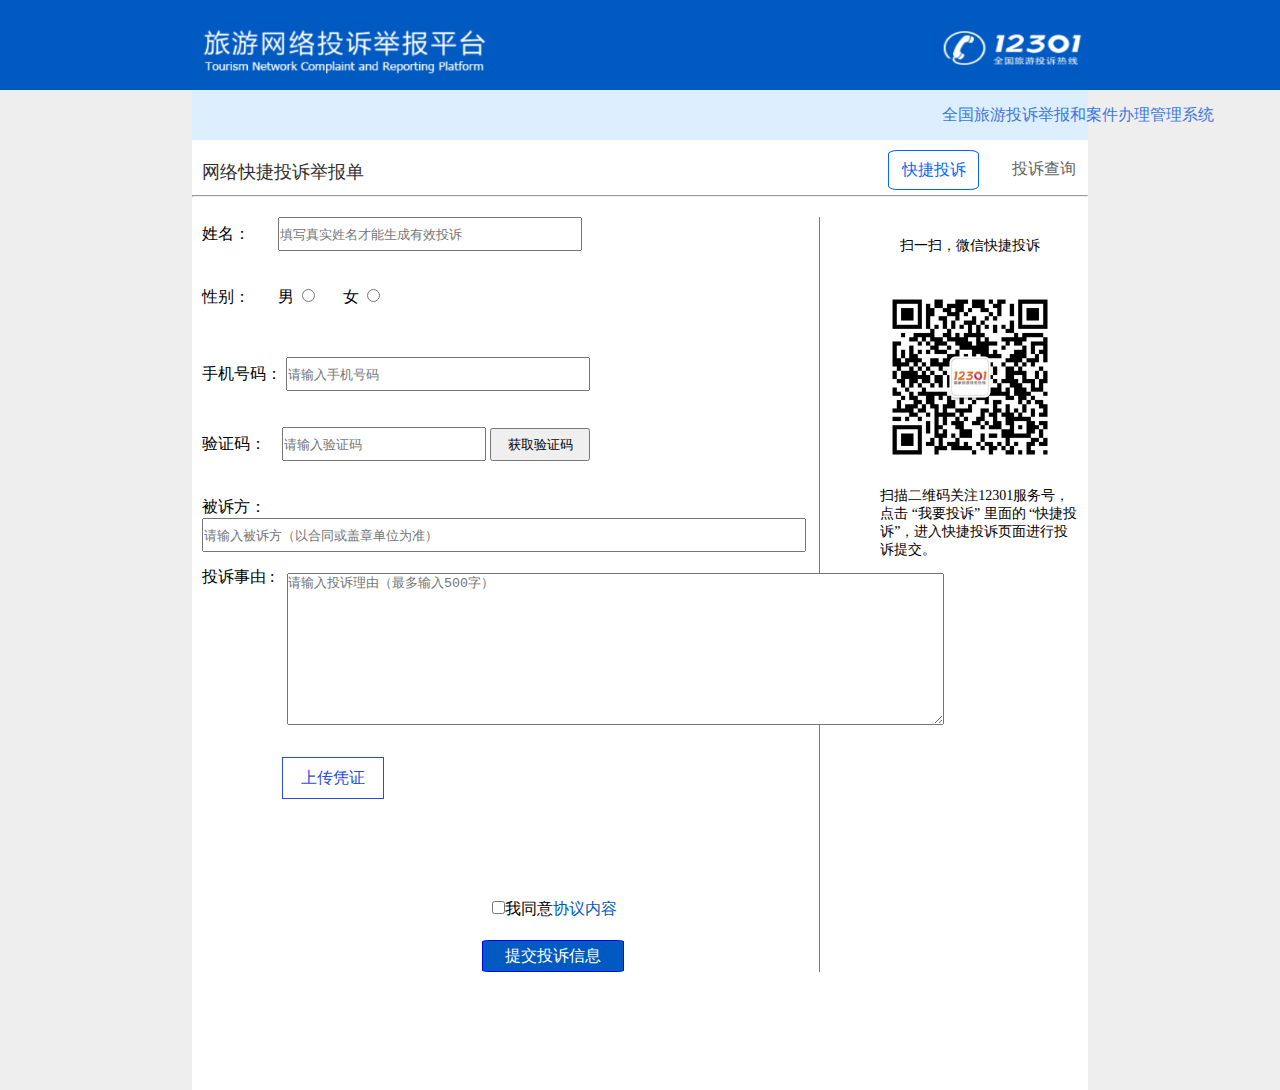
<file: help.html>
<!DOCTYPE html>
<html lang="en">

<head>
    <meta charset="UTF-8">
    <meta name="viewport" content="width=device-width, initial-scale=1.0">
    <meta http-equiv="X-UA-Compatible" content="ie=edge">
    <title>Document</title>
    <link rel="stylesheet" href="./css/help.css">
</head>

<body>
    <header>
        <div class="head">
            <div class="head_title">
                <div class="img1">
                    <img src="./img/jubao.png" alt="">
                </div>
                <div class="img2">
                    <img src="./img/tousu.png" alt="">
                </div>
            </div>
        </div>
    </header>
    <main>
        <div class="content_box">
            <div class="top">
                <a href="#">全国旅游投诉举报和案件办理管理系统</a>
            </div>
            <div class="title">
                <h1>网络快捷投诉举报单</h1>
                <div class="button">
                    <div class="fast">快捷投诉</div>
                    <div class="query">投诉查询</div>
                </div>
            </div>
            <hr>
            <div class="center_box">
                <div class="left_box">
                    <div class="left_content">
                        <span>姓名：&nbsp;&nbsp;&nbsp;&nbsp;&nbsp;&nbsp;</span>
                        <input type="name" style="width: 300px;height: 30px;" placeholder="填写真实姓名才能生成有效投诉">
                    </div>
                    <div class="left_content">
                        <span>性别：&nbsp;&nbsp;&nbsp;&nbsp;&nbsp;&nbsp;</span>
                        <label for="male">男</label>&nbsp;&nbsp;<input type="radio" id="male" name="gender">&nbsp;&nbsp;&nbsp;&nbsp;&nbsp;&nbsp;
                        <label for="female">女</label>&nbsp;&nbsp;<input type="radio" id="female" name="gender">
                    </div>
                    <div class="left_content">
                        <label for="">手机号码：</label>
                        <input type="phone" style="width: 300px;height: 30px;" placeholder="请输入手机号码">
                    </div>
                    <div class="left_content">
                        <label for="">验证码：&nbsp;&nbsp;&nbsp;</label>
                        <input type="text" style="width: 200px;height: 30px;" placeholder="请输入验证码">
                        <input type="button" value="获取验证码" style="width: 100px;height: 33px;">
                    </div>
                    <div class="left_content">
                        <label for="">被诉方：&nbsp;&nbsp;&nbsp;</label>
                        <input type="text" style="width: 600px;height: 30px;" placeholder="请输入被诉方（以合同或盖章单位为准）">
                    </div>
                    <div class="left_content1">
                        <div class="thing">投诉事由 :&nbsp;&nbsp;&nbsp;</div>
                        <textarea name="" id="" cols="80" rows="10" placeholder="请输入投诉理由（最多输入500字）"></textarea>
                    </div>
                    <div class="voucher">
                        <a href="#">上传凭证</a>
                        <div class="voucher_none">
                            <div class="voucher_text">注：可上传合同、发票、票据、行程单、图片、视频、录音文件等, 大小不超过10MB</div>
                            <input type="file">
                        </div>
                    </div>
                    <div class="agree">
                        <input type="checkbox"><label for="">我同意<a href="#">协议内容</a></label>
                    </div>
                    <div class="submit">提交投诉信息</div>
                </div>
                <div class="right_box">
                    <div class="top_text">扫一扫，微信快捷投诉</div>
                    <div class="right_img">
                        <img src="./img/qrcode.jpg" alt="">
                    </div>
                    <div class="bottom_text">扫描二维码关注12301服务号，点击 “我要投诉” 里面的 “快捷投诉”，进入快捷投诉页面进行投诉提交。</div>
                </div>
            </div>
        </div>
    </main>
    <footer></footer>
</body>

</html>
</file>
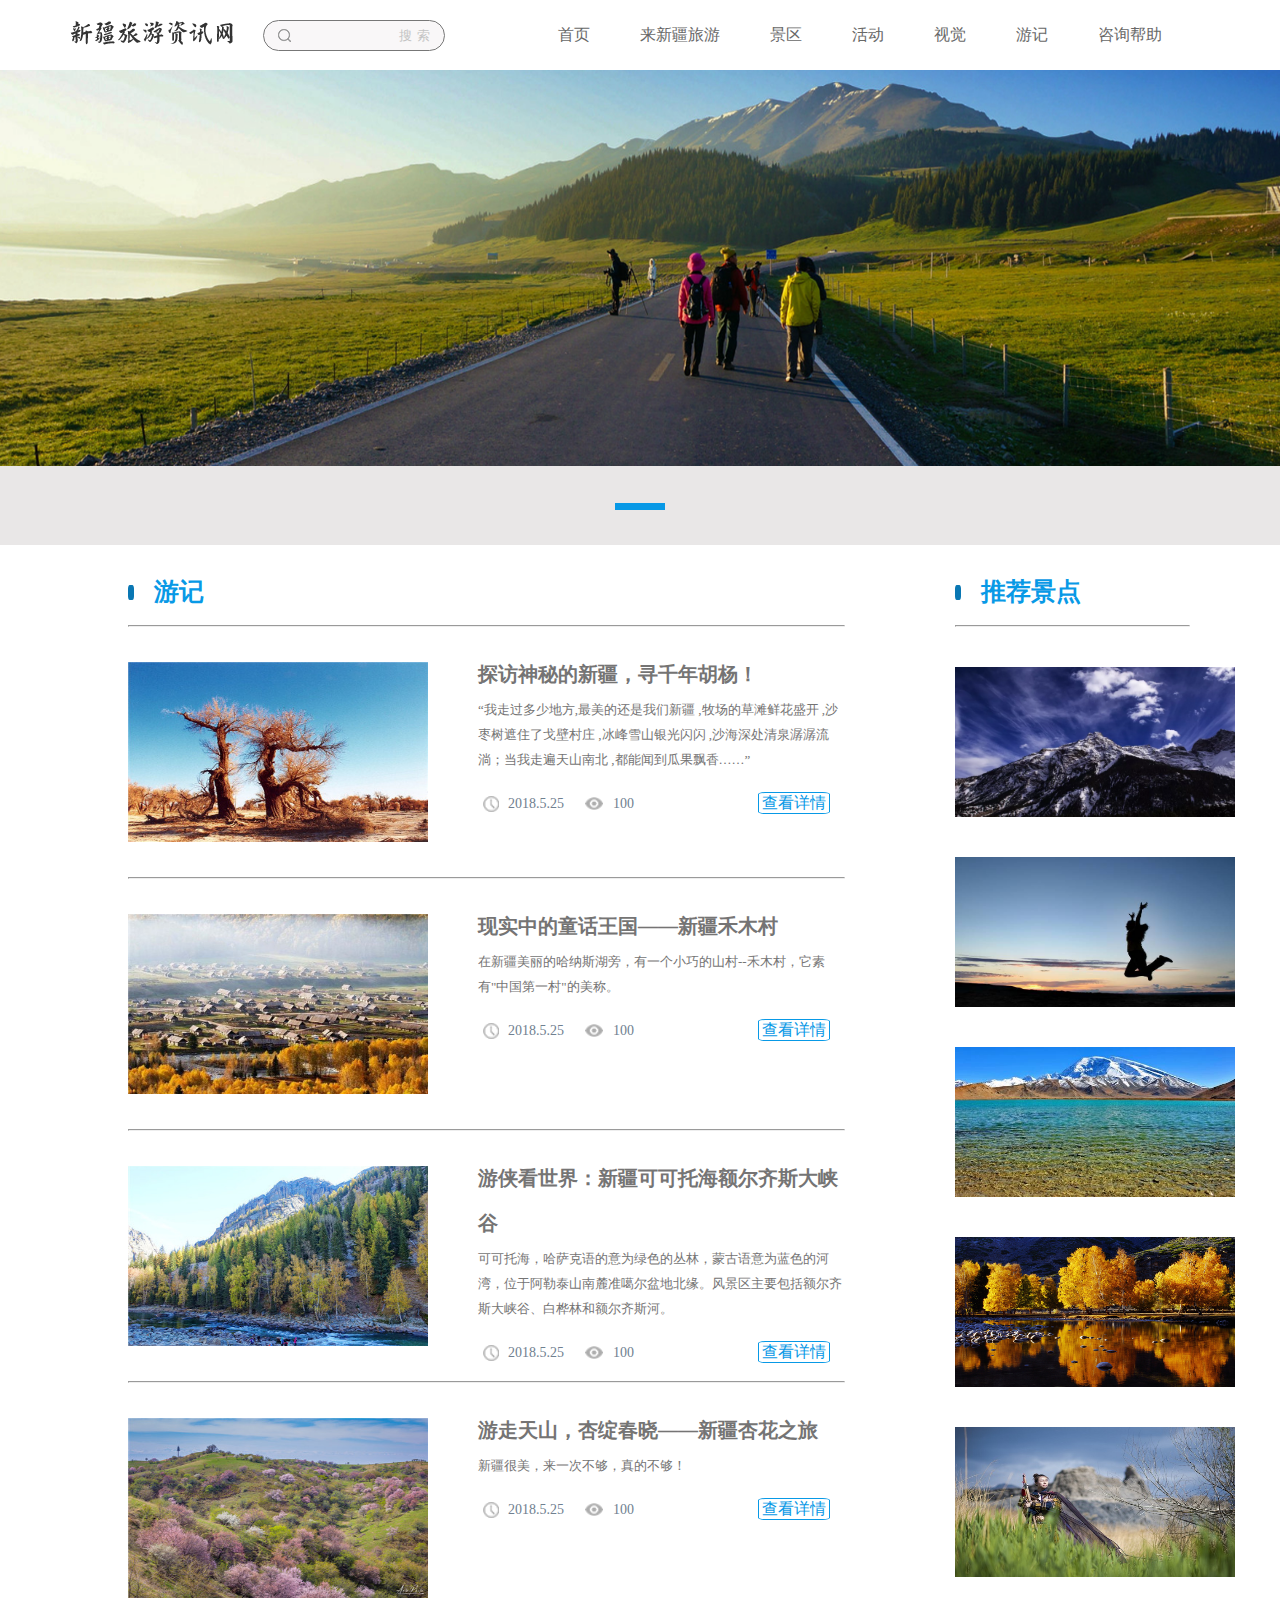
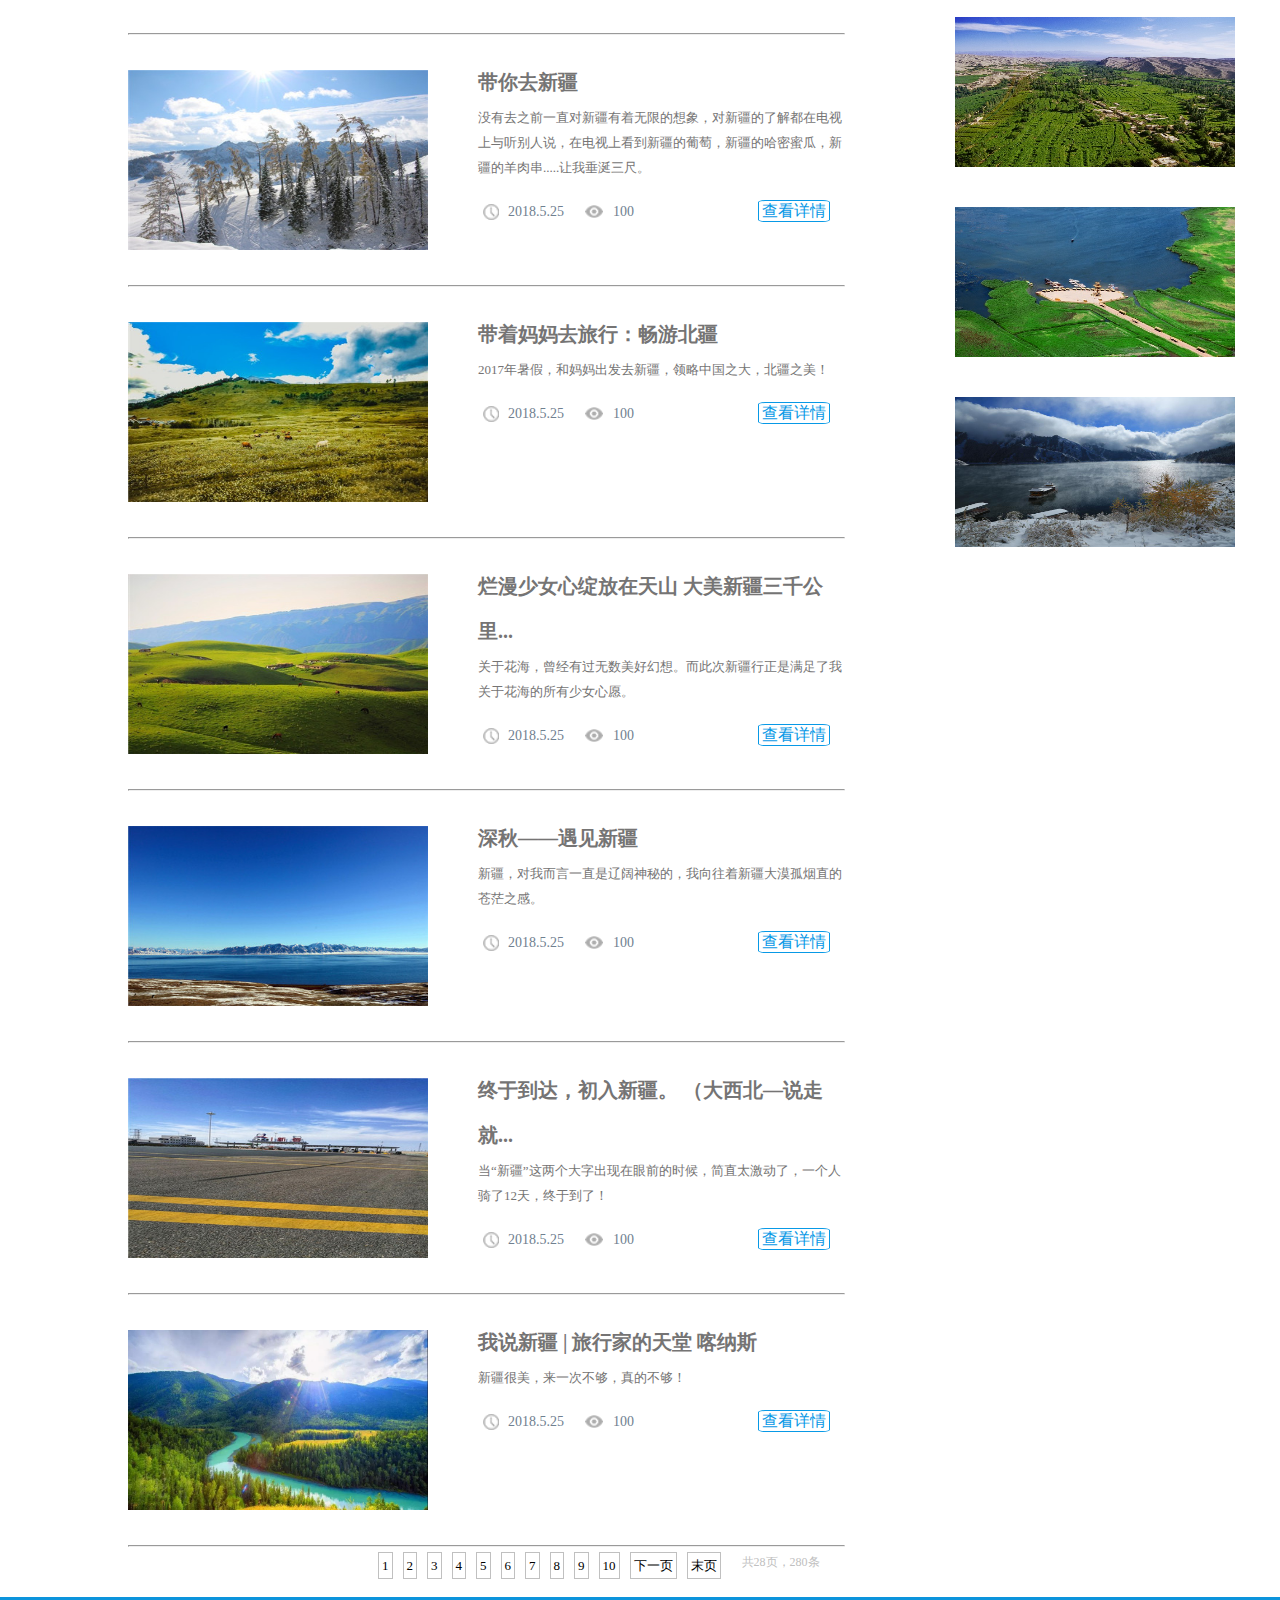
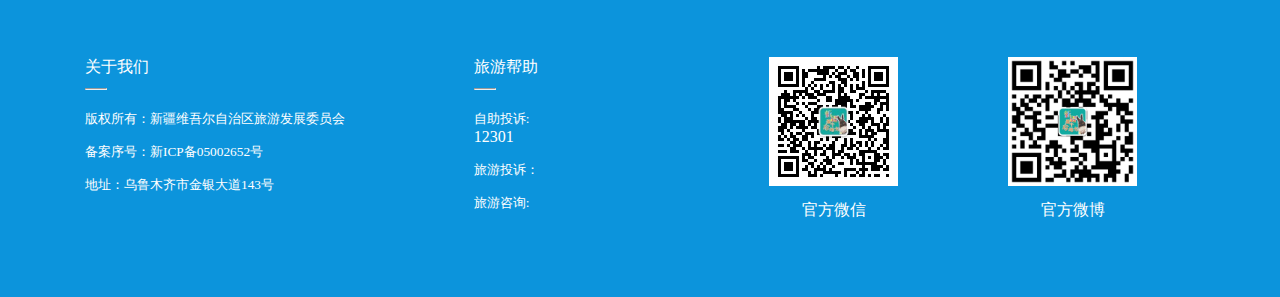
<file: travel_note.html>
<!DOCTYPE html>
<html lang="en">

<head>
    <meta charset="UTF-8">
    <meta name="viewport" content="width=device-width, initial-scale=1.0">
    <meta http-equiv="X-UA-Compatible" content="ie=edge">
    <title>Document</title>
    <link rel="stylesheet" href="./css/tranvel_note.css">
    <link rel="stylesheet" href="./css/Travel-header.css">
    <link rel="stylesheet" href="./css/Travel-footer.css">
</head>

<body>
    <!-- 头部 -->
    <header>
        <!-- 图标 -->
        <div class="header-logo"><img src="./img/logo.png" alt=""></div>
        <!-- 搜索 -->
        <div class="header-search">
            <input type="text" value="搜索&nbsp">
            <img src="./img/search.png" alt="">
        </div>
        <!-- 列表 -->
        <nav>
            <ul>
                <li><a href="">首页</a></li>
                <li><a href="">来新疆旅游</a></li>
                <li><a href="">景区</a></li>
                <li><a href="">活动</a></li>
                <li><a href="">视觉</a></li>
                <li><a href="">游记</a></li>
                <li><a href="">咨询帮助</a></li>

            </ul>
        </nav>
    </header>
    <main>
        <div class="content_top">
            <div class="top_img">
                <img src="./img/youji_banner_1.png" alt="">
            </div>
            <div class="top_button"></div>
        </div>
        <div class="content_main">
            <div class="main_left">
                <div class="title">
                    <div class="ellipse"></div>
                    <h1>游记</h1>
                </div>
                <hr>
                <div class="left_article">
                    <div class="article_img">
                        <img src="./img/6406F076B596288E94536C7789C_885DFFEA_E9DD.jpg" alt="">
                    </div>
                    <div class="article_text">
                        <h1><a href="#">探访神秘的新疆，寻千年胡杨！</a></h1>

                        <p><a href="#">“我走过多少地方,最美的还是我们新疆 ,牧场的草滩鲜花盛开 ,沙枣树遮住了戈壁村庄 ,冰峰雪山银光闪闪 ,沙海深处清泉潺潺流淌；当我走遍天山南北
                                ,都能闻到瓜果飘香……”</a></p>
                        <div class="article_time">
                            <div class="time_eye">
                                <div class="time">2018.5.25</div>
                                <div class="eye">100</div>
                            </div>
                            <div class="text"><a href="#">查看详情</a></div>
                        </div>
                    </div>
                </div>
                <hr>
                <div class="left_article">
                    <div class="article_img">
                        <img src="./img/15830FCA936626D4DF11B32290D_8140D7A0_F87E.jpg" alt="">
                    </div>
                    <div class="article_text">
                        <h1><a href="#">现实中的童话王国——新疆禾木村</a></h1>

                        <p><a href="#">在新疆美丽的哈纳斯湖旁，有一个小巧的山村--禾木村，它素有"中国第一村"的美称。</a></p>
                        <div class="article_time">
                            <div class="time_eye">
                                <div class="time">2018.5.25</div>
                                <div class="eye">100</div>
                            </div>
                            <div class="text"><a href="#">查看详情</a></div>
                        </div>
                    </div>
                </div>
                <hr>
                <div class="left_article">
                    <div class="article_img">
                        <img src="./img/79BBAA3DFCFD153CCCFA0A91CDC_908EE343_12D66.jpg" alt="">
                    </div>
                    <div class="article_text">
                        <h1><a href="#">游侠看世界：新疆可可托海额尔齐斯大峡谷</a></h1>

                        <p><a href="#">可可托海，哈萨克语的意为绿色的丛林，蒙古语意为蓝色的河湾，位于阿勒泰山南麓准噶尔盆地北缘。风景区主要包括额尔齐斯大峡谷、白桦林和额尔齐斯河。</a></p>
                        <div class="article_time">
                            <div class="time_eye">
                                <div class="time">2018.5.25</div>
                                <div class="eye">100</div>
                            </div>
                            <div class="text"><a href="#">查看详情</a></div>
                        </div>
                    </div>
                </div>
                <hr>
                <div class="left_article">
                    <div class="article_img">
                        <img src="./img/E8317E4E6E9D3674EA05689751F_D53144D3_1124B.jpg" alt="">
                    </div>
                    <div class="article_text">
                        <h1><a href="#">游走天山，杏绽春晓——新疆杏花之旅</a></h1>

                        <p><a href="#">新疆很美，来一次不够，真的不够！</a></p>
                        <div class="article_time">
                            <div class="time_eye">
                                <div class="time">2018.5.25</div>
                                <div class="eye">100</div>
                            </div>
                            <div class="text"><a href="#">查看详情</a></div>
                        </div>
                    </div>
                </div>
                <hr>
                <div class="left_article">
                    <div class="article_img">
                        <img src="./img/D958CB9D6097EFF89409C72DA1D_B021159F_DAE4.jpg" alt="">
                    </div>
                    <div class="article_text">
                        <h1><a href="#">带你去新疆</a></h1>

                        <p><a href="#">没有去之前一直对新疆有着无限的想象，对新疆的了解都在电视上与听别人说，在电视上看到新疆的葡萄，新疆的哈密蜜瓜，新疆的羊肉串.....让我垂涎三尺。</a></p>
                        <div class="article_time">
                            <div class="time_eye">
                                <div class="time">2018.5.25</div>
                                <div class="eye">100</div>
                            </div>
                            <div class="text"><a href="#">查看详情</a></div>
                        </div>
                    </div>
                </div>
                <hr>
                <div class="left_article">
                    <div class="article_img">
                        <img src="./img/AD52E85F0BBBC5C51F9F2CE8627_2D0B54E6_10316.jpg" alt="">
                    </div>
                    <div class="article_text">
                        <h1><a href="#">带着妈妈去旅行：畅游北疆</a></h1>

                        <p><a href="#">2017年暑假，和妈妈出发去新疆，领略中国之大，北疆之美！</a></p>
                        <div class="article_time">
                            <div class="time_eye">
                                <div class="time">2018.5.25</div>
                                <div class="eye">100</div>
                            </div>
                            <div class="text"><a href="#">查看详情</a></div>
                        </div>
                    </div>
                </div>
                <hr>
                <div class="left_article">
                    <div class="article_img">
                        <img src="./img/DBE0A86BE44BFB8845FF5ED518E_2A4BB62F_A4FB.jpg" alt="">
                    </div>
                    <div class="article_text">
                        <h1><a href="#">烂漫少女心绽放在天山 大美新疆三千公里...</a></h1>

                        <p><a href="#">关于花海，曾经有过无数美好幻想。而此次新疆行正是满足了我关于花海的所有少女心愿。</a></p>
                        <div class="article_time">
                            <div class="time_eye">
                                <div class="time">2018.5.25</div>
                                <div class="eye">100</div>
                            </div>
                            <div class="text"><a href="#">查看详情</a></div>
                        </div>
                    </div>
                </div>
                <hr>
                <div class="left_article">
                    <div class="article_img">
                        <img src="./img/85C3B54C2F370E0AFBFB6ADBE36_C012D7DD_7B43.jpg" alt="">
                    </div>
                    <div class="article_text">
                        <h1><a href="#">深秋——遇见新疆</a></h1>

                        <p><a href="#">新疆，对我而言一直是辽阔神秘的，我向往着新疆大漠孤烟直的苍茫之感。</a></p>
                        <div class="article_time">
                            <div class="time_eye">
                                <div class="time">2018.5.25</div>
                                <div class="eye">100</div>
                            </div>
                            <div class="text"><a href="#">查看详情</a></div>
                        </div>
                    </div>
                </div>
                <hr>
                <div class="left_article">
                    <div class="article_img">
                        <img src="./img/D634F1045A0FE31B0610315C841_C83EAAEF_C859.jpg" alt="">
                    </div>
                    <div class="article_text">
                        <h1><a href="#">终于到达，初入新疆。 （大西北—说走就...</a></h1>

                        <p><a href="#">当“新疆”这两个大字出现在眼前的时候，简直太激动了，一个人骑了12天，终于到了！</a></p>
                        <div class="article_time">
                            <div class="time_eye">
                                <div class="time">2018.5.25</div>
                                <div class="eye">100</div>
                            </div>
                            <div class="text"><a href="#">查看详情</a></div>
                        </div>
                    </div>
                </div>
                <hr>
                <div class="left_article">
                    <div class="article_img">
                        <img src="./img/9816F54FDC769DB47819C94B7DE_F699AF6E_157D0.jpg" alt="">
                    </div>
                    <div class="article_text">
                        <h1><a href="#">我说新疆 | 旅行家的天堂 喀纳斯</a></h1>

                        <p><a href="#">新疆很美，来一次不够，真的不够！</a></p>
                        <div class="article_time">
                            <div class="time_eye">
                                <div class="time">2018.5.25</div>
                                <div class="eye">100</div>
                            </div>
                            <div class="text"><a href="#">查看详情</a></div>
                        </div>
                    </div>
                </div>
                <hr>
                <div class="article_next">
                    <nav>
                        <ul>
                            <li><a href="#">1</a></li>
                            <li><a href="#">2</a></li>
                            <li><a href="#">3</a></li>
                            <li><a href="#">4</a></li>
                            <li><a href="#">5</a></li>
                            <li><a href="#">6</a></li>
                            <li><a href="#">7</a></li>
                            <li><a href="#">8</a></li>
                            <li><a href="#">9</a></li>
                            <li><a href="#">10</a></li>
                            <li><a href="#">下一页</a></li>
                            <li><a href="#">末页</a></li>
                            <div class="text2">
                                <span>共28页，280条</span>
                            </div>
                        </ul>
                    </nav>
                </div>
            </div>
            <div class="main_right">
                <div class="title">
                    <div class="ellipse"></div>
                    <h1>推荐景点</h1>
                </div>
                <hr>
                <div class="right_img">
                    <img src="./img/DD7DFBBD6D78D6B48C4E599DE07_BC1E8A98_6427A.png" alt="">
                    <div class="right_text"><a href="#">全疆A级旅游景区名录</a></div>
                </div>
                <div class="right_img">
                    <img src="./img/D3DAAF859DAB3DE8EA73E16EB16_7C719F2D_448E.jpg" alt="">
                    <div class="right_text"><a href="#">魔鬼城：徒步摄影圣地</a></div>
                </div>
                <div class="right_img">
                    <img src="./img/BC4F317D444EA34855730545FB8_F1249C5C_A109.jpg" alt="">
                    <div class="right_text"><a href="#">这才是新疆美景压轴大戏</a></div>
                </div>
                <div class="right_img">
                    <img src="./img/7323E83E54D85B6F19FB2EB0C05_05E28686_45D2B.jpg" alt="">
                    <div class="right_text"><a href="#">可可托海风景区</a></a></div>
                </div>
                <div class="right_img">
                    <img src="./img/61A9D2A0E811376D03AFEBD6922_0E9502B0_12FC7.jpg" alt="">
                    <div class="right_text"><a href="#">达坂城古镇</a></a></div>
                </div>
                <div class="right_img">
                    <img src="./img/B5EF592D80245915DAD9171AE8A_6C01D7F9_216BE.jpg" alt="">
                    <div class="right_text"><a href="#">吐鲁番葡萄沟景区</a></a></div>
                </div>
                <div class="right_img">
                    <img src="./img/FC662C95A0548CAD9E7BFE5FF04_BC9876DE_1B614.jpg" alt="">
                    <div class="right_text"><a href="#">博斯腾湖景区</a></a></div>
                </div>
                <div class="right_img">
                    <img src="./img/A0016961B4FD39C908A436EAFD2_FBFB1557_19C1E.jpg" alt="">
                    <div class="right_text"><a href="#">天山天池景区</a></a></div>
                </div>
            </div>
        </div>
    </main>
    <footer>
        <div class="footer-l">
            <p>关于我们</p>
            <hr>
            <small>版权所有：新疆维吾尔自治区旅游发展委员会</small>
            <small>备案序号：新ICP备05002652号</small>
            <small>地址：乌鲁木齐市金银大道143号</small>
        </div>
        <div class="footer-c">
            <p>旅游帮助</p>
            <hr>
            <small>自助投诉:</small><span>12301</span>
            <small>旅游投诉：</small>
            <small>旅游咨询:</small>
        </div>
        <!-- 右边 -->
        <div class="footer-r">
            <nav>
                <ul>
                    <li>
                        <img src="./img/weixin.jpg" alt="">
                        <p>官方微信</p>
                    </li>
                    <li>
                        <img src="./img/weibo.jpg" alt="">
                        <p>官方微博</p>
                    </li>
                </ul>
            </nav>
        </div>
    </footer>
</body>

</html>
</file>
<file: css/help.css>
@charset "utf-8";
*{
    margin: 0;
    padding: 0;
}
.head{
    width: 100%;
    height: 90px;
    background: #005ac1;
}
.head .head_title{
    width: 70%;
    height: 90px;
    margin: auto;
    display: flex;
    justify-content: space-between;
}
.head .head_title .img1{
    width: 500px;
    height: 90px;
    padding-top: 20px;
}
.head .head_title .img2{
    width: 300px;
    height: 90px;
}
.head .head_title .img1 img{
    width: 300px;
    height: 60px;
}
.head .head_title .img2 img{
    width: 150px;
    height: 50px;
    padding-top: 25px;
    padding-left: 150px;
}
main{
    background: rgb(238, 238, 238);
}
main .content_box{
    width: 70%;
    height: 1000px;
    margin: auto;
    background: #fff;
}
main .center_box{
    width: 100%;
    display: flex;
}
main .top{
    width: 100%;
    height: 50px;
    background: #ddefff;
}
main .top a{
    text-decoration: none;
    color: rgb(60, 118, 224);
    position: relative;
    top:15px;
    left: 750px;
}
main .content_box .title{
    width: 100%;
    height: 55px;
    display: flex;
    justify-content: space-between;
}
main .content_box .title h1{
    font-size: 18px;
    color: rgb(48, 47, 47);
    font-weight: normal;
    padding-top: 20px;
    padding-left: 10px;
}
main .content_box .title .button{
    width: 200px;
    height: 50px;
    display: flex;
}
main .content_box .title .button .fast{
    width: 80px;
    height: 38px;
    color: rgb(3, 103, 253);
    border: 1px solid rgb(3, 103, 253);
    border-radius: 10%;
    text-align: center;
    line-height: 38px;
    padding-right: 5px;
    padding-left: 5px;
    margin-right: 20px;
    margin-top: 10px;
}
main .content_box .title .button .fast:hover{
    background: #818283;
    transition: all 1s linear;
    cursor: pointer;
}
main .content_box .title .button .query{
    width: 80px;
    height: 38px;
    color: rgb(100, 100, 100);
    text-align: center;
    line-height: 38px;
    padding-right: 5px;
    padding-left: 5px;
    margin-top: 10px;
}
main .content_box .title .button .query:hover{
    background: #818283;
    transition: all 1s linear;
    cursor: pointer;
}
main .content_box .left_box{
    width: 70%;
    margin-top: 20px;
    border-right: 1px solid slategray;
}
main .content_box .left_box .left_content{
    width: 99%;
    height: 50px;
    margin-bottom: 20px;
    margin-left: 10px;
}
main .content_box .left_box .left_content1{
    width: 99%;
    height: 170px;
    margin-bottom: 20px;
}
main .content_box .left_box .left_content1 textarea{
    margin-left: 95px;
    margin-top: -15px;
}
main .center_box .left_box .thing{
    margin-left: 10px;
}
main .content_box .left_box .voucher{
    width: 100px;
    height: 40px;
    border: 1px solid rgb(41, 75, 228);
    color: #005ac1;
    text-align: center;
    line-height: 40px;
    margin-left: 90px;
}
main .content_box .left_box .voucher a{
    text-decoration: none;
    color: rgb(41, 75, 228);
}
main .content_box .left_box .voucher_none{
    width: 500px;
    height: 70px;
    position: absolute;
    left: 320px;
    display: none;
}
main .content_box .left_box .voucher_none input{
    position: relative;
    right: 110px;
}
main .content_box .left_box .voucher:hover{
    background: #818283;
    cursor: pointer;
}
main .content_box .left_box .voucher:hover .voucher_none{
    display: block;
}
main .content_box .left_box .voucher_none .voucher_text{
    font-size: 13px;
    color: #005ac1;
}
main .content_box .left_box .agree{
    margin-top: 100px;
    margin-left: 300px;
}
main .content_box .left_box .agree label a{
    text-decoration: none;
    color: #005ac1;
}
main .content_box .left_box .agree label a:hover{
    text-decoration: underline;
}
main .content_box .left_box .submit{
    width: 130px;
    height: 30px;
    text-align: center;
    line-height: 30px;
    padding:0px 5px 0px 5px;
    margin-left: 290px;
    margin-top: 20px;
    border: 1px solid blue;
    background: #005ac1;
    color: #fff;
    border-radius: 5%;
}
main .content_box .left_box .submit:hover{
    cursor: pointer;
}
main .content_box .right_box{
    width: 30%;
    margin-top: 20px;
}
main .content_box .right_box .top_text{
    width: 200px;
    height: 50px;
    margin-top: 20px;
    margin-left: 80px;
    font-size: 14px;
}
main .content_box .right_box .right_img{
    width: 200px;
    height: 200px;
    padding: px 10px 10px 10px;
    margin-left: 60px;
}
main .content_box .right_box .right_img img{
    width: 180px;
    height: 180px;
}
main .content_box .right_box .bottom_text{
    width: 200px;
    height: 200px;
    font-size: 14px;
    margin-left: 60px;
}
</file>
<file: css/tranvel_note.css>
@charset "utf-8";
*{
    margin: 0;
    padding: 0;
}
main .content_top{
    width: 100%;
    height: 475px;
    background:#e9e7e7;
}
main .top_img{
    width: 100%;
    height: 396px;
}
main .top_img img{
    width: 100%;
    height: 396px;
}
main .content_top .top_button{
    width: 50px;
    height: 7px;
    background: #0899e6;
    margin: auto;
    margin-top: 37px;
}
main .content_top .top_button:hover{
    cursor: pointer;
}
main .content_main{
    width: 80%;
    margin: auto;
    display: flex;
}
main .content_main .main_left{
    width: 70%;
    margin-right: 110px;
}
main .title{
    width: 150px;
    height: 50px;
    padding-top: 30px;
    display: flex;
}
main .title .ellipse{
    width: 6px;
    height: 15px;
    background: #0977b3;
    border-radius: 30%;
    margin-top: 10px;
}
main .title h1{
    font-size: 25px;
    color: #0899e6;
    padding-left: 20px;
}
main .content_main .main_left .left_article{
    width: 100%;
    height: 250px;
    display: flex;
}
main .content_main .main_left .left_article:hover{
    background: skyblue;
}
main .content_main .main_left .left_article .article_img{
    width: 300px;
    height: 250px;
    padding-top: 35px;
    margin-right: 50px;
}
main .content_main .main_left .left_article .article_img img{
    width: 300px;
    height: 180px;
}
main .content_main .main_left .left_article .article_text{
    width: 500px;
    height: 200px;
    margin-top: 25px;
}
main .content_main .main_left .left_article .article_text h1{
    font-size: 20px;
    line-height: 45px;
}
main .content_main .main_left .left_article .article_text p{
    font-size: 13px;
    color: slategray;
    line-height: 25px;
}
main .content_main .main_left .left_article .article_text a{
    text-decoration: none;
    color: rgb(117, 116, 116);
}
main .content_main .main_left .left_article .article_text .article_time{
    width: 100%;
    height: 40px;
    margin-top: 20px;
    display: flex;
    justify-content: space-between;
}
main .content_main .main_left .left_article .article_text .article_time .time_eye{
    width: 200px;
    height: 40px;
    display: flex;
}
main .content_main .main_left .left_article .article_text .article_time .time_eye .time{
    width: 100px;
    height: 40px;
    background: url("../img/time.png") no-repeat;
    padding-left: 30px;
    font-size: 14px;
    color: slategray;
    line-height: 24px;
    margin-right: 10px;
}
main .content_main .main_left .left_article .article_text .article_time .time_eye .eye{
    width: 100px;
    height: 40px;
    background: url("../img/eye.png") no-repeat;
    padding-left: 30px;
    font-size: 14px;
    color: slategray;
    line-height: 24px;
}
main .content_main .main_left .left_article .article_text .article_time .text{
    width: 70px;
    height: 20px;
    border: 1px solid #0899e6;
    border-radius: 10%;
    margin-right: 15px;
    text-align: center;
    line-height: 20px;
}
main .content_main .main_left .left_article .article_text .article_time .text a{
    text-decoration: none;
    color: #0899e6;
}
.article_next {
    width: 600px;
    height: 50px;
    margin-left: 250px;
}
.article_next ul{
    display: flex;
    list-style-type: none;
    text-align: center;
}
.article_next li{
    border: 1px solid silver;
    margin-right: 10px;
    padding: 3px;
    margin-top: 5px;
    
}
.article_next a{
    font-size: 13px;
    text-decoration: none;
    color: black
}
.article_next li:hover{
    background: skyblue;
}
.article_next .text2{
    width: 100px;
    height: 20px;
    margin-top:5px;
}
.article_next .text2 span{
    font-size: 12px;
    color: silver;
}
main .content_main .main_right{
    width: 23%;
    margin-bottom: 30px;
}
main .right_img{
    width: 100%;
    height: 150px;
    margin-top: 40px;
    position: relative;
}
main .right_img img{
    width: 280px;
    height: 150px;
}
main .main_right .right_img .right_text{
    font-size: 15px;
    position: absolute;
    top: 125px;
    right: 70px;
    display: none;
}
main .main_right .right_img:hover .right_text{
    display: block;
}
main .main_right .right_img:hover img{
    width: 280px;
    height: 120px;
}
main .main_right .right_img a{
    text-decoration: none;
    color: rgb(102, 101, 101);
}
</file>
<file: css/Travel-header.css>
@charset "utf-8";
/* 清除默认边距 */
*{
    margin: 0;
    padding: 0;
}
ul{
   list-style: none;
}
a{
    text-decoration: none;
}
/* 头部样式 */
header{
    height: 70px;
    width: 100%;
    display:flex;
    align-items: center;
}
header .header-logo{
    margin:0 30px 0 70px;
}
header .header-search{
    width: 180px;
    height: 30px;
    position: relative;
}
/* 搜索 */
header .header-search>input{
    width: 180px;
    height: 29px;
    text-align: right;
    letter-spacing: 5px;
    color: #c3c3c3;
    border-radius:20px;
    background: #f9f7f8;
    border: 1px solid #777;
}
header .header-search>img{
    position: absolute;
    top: 50%;
    left: 10px;
    margin-top: -10px;
}
/* 列表 */
header nav{
    margin-left: 90px;
}
header nav ul li{
    float: left;
    margin: 0 10px;
    padding: 0 15px;
    height: 70px;
}
header nav ul li a{
    line-height: 70px;
    color: #686868;
}
header nav ul li:hover a{
    color: white;
}
header nav ul li:hover{
    background: #0899e6;
}
</file>
<file: css/Travel-footer.css>
@charset "utf-8";
/* 清除默认边距 */
*{
    margin: 0;
    padding: 0;
}
ul{
   list-style: none;
}
a{
    text-decoration: none;
}
/* 尾部样式 */
footer{
    height: 300px;
    width: 100%;
    background:#0c94dc;
    display: flex;
    color: white;
}
/* 左边 */
footer .footer-l{
    margin-left: 85px;
    width: 350px;
    height: inherit;
}
footer .footer-l p,footer .footer-c p{
    margin-top: 60px;
}
footer .footer-l hr ,footer .footer-c hr{
    margin: 10px 0 20px 0;
    width: 20px;
}
footer .footer-l small,footer .footer-c small{
    margin-top: 15px;
    display:block;
}


/* 中间 */
footer .footer-c{
    width: 300px;
    height: inherit;
    padding-left: 60px;
    box-sizing: border-box;
}
/* 右边 */
footer .footer-r{
    width: 618px;
    height: inherit;
}
footer .footer-r nav ul li{
    float: left;
    width: 129px;
    margin: 60px 40px 0 70px;
}
footer .footer-r p{
    text-align: center;
    margin-top: 10px;
}
footer .footer-r img{
    width: 129px;
    height: 129px;
}
</file>
